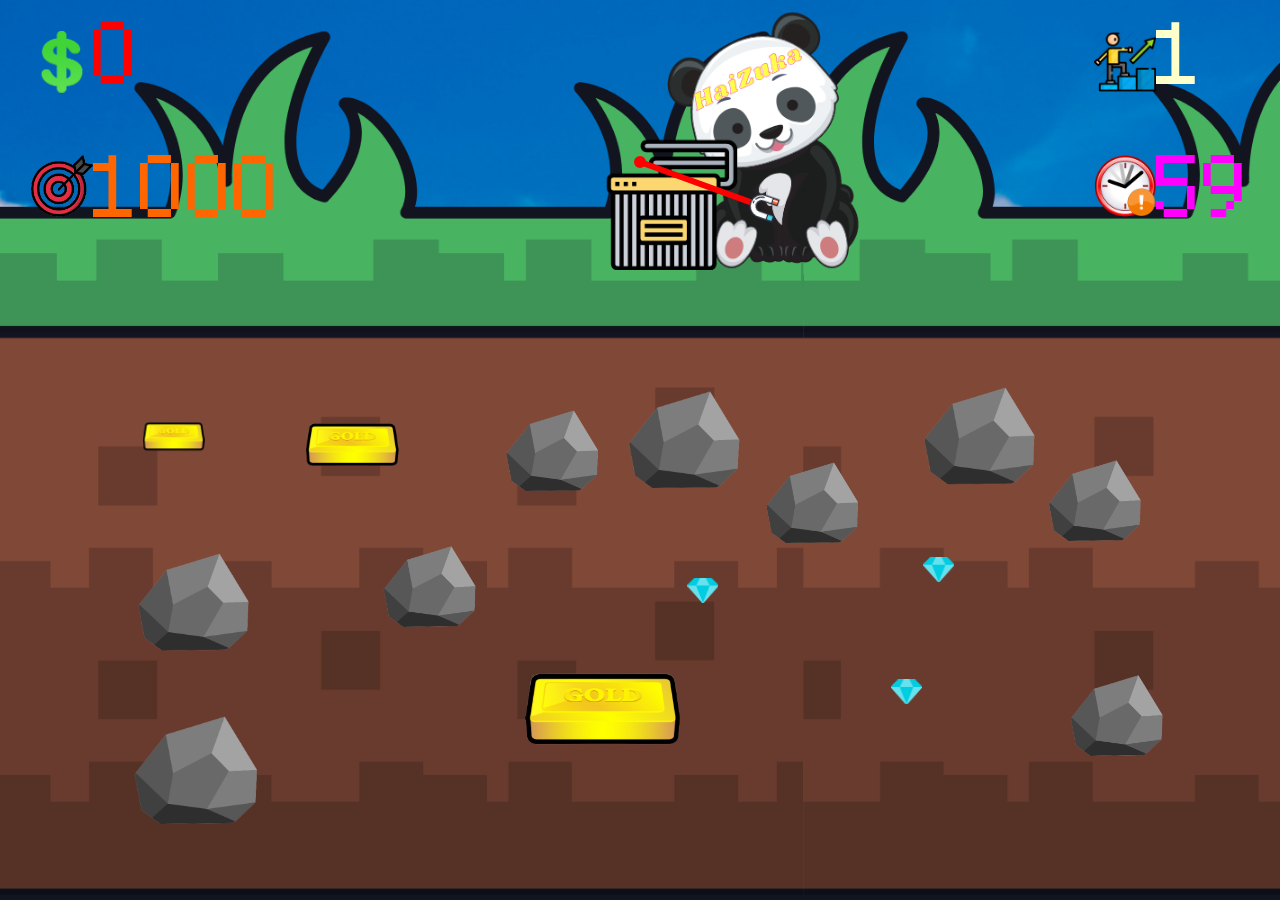
<file: gold-miner-game/index.html>
<!DOCTYPE html>
<html lang="en">
<head>
    <title>HaiZuka - Gold Miner Game</title>
    <link rel="stylesheet" href="css/style.css">
    <meta 
        name='viewport' 
        content='width=device-width, initial-scale=1.0, maximum-scale=1.0, user-scalable=0' 
    />
</head>
<body></body>
<script type="module" src="js/telegram.js"></script>
<script type="text/javascript" src="js/gold.js"></script>
<script type="text/javascript" src="js/game.js"></script>
</html>
</file>
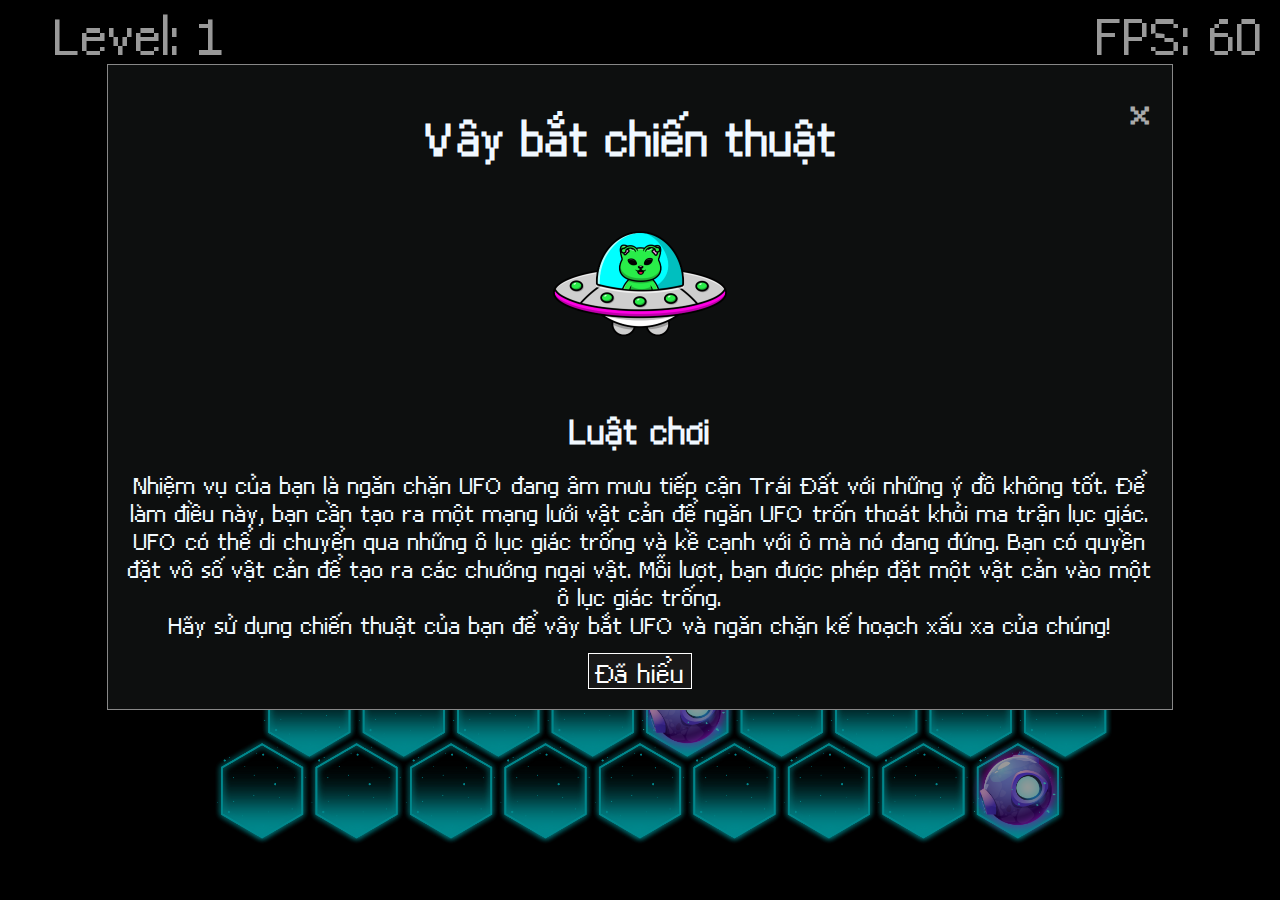
<file: strategic-enclosure-game/index.html>
<!DOCTYPE html>
<html lang="en">
  <head>
    <meta charset="UTF-8">
    <meta name="viewport" content="width=device-width, initial-scale=1.0">
    <link rel="icon" type="image/x-icon" href="./assets/icons/favicon.ico">
    <title>Strategic Enclosure game | HaiZuka</title>
    <link rel="stylesheet" href="./src/css/style.css">
    <link rel="stylesheet" href="./src/css/modal.css">
  </head>
  <body>
    <div id="myModal" class="modal">
      <div class="modal-content">
        <span class="close">&times;</span>
        <h1> Vây bắt chiến thuật</h1>
        <img src="./assets/images/ufo.png" alt srcset>
        <h2>Luật chơi</h2>
        <p>
          Nhiệm vụ của bạn là ngăn chặn UFO đang âm mưu tiếp cận Trái Đất với
          những ý đồ không tốt. Để làm điều này, bạn cần tạo ra một mạng lưới
          vật cản để ngăn UFO trốn thoát khỏi ma trận lục giác.<br>
          UFO có thể di chuyển qua những ô lục giác trống và kề cạnh với ô mà nó
          đang đứng. Bạn có quyền đặt vô số vật cản để tạo ra các chướng ngại
          vật. Mỗi lượt, bạn được phép đặt một vật cản vào một ô lục giác
          trống.<br>
          Hãy sử dụng chiến thuật của bạn để vây bắt UFO và ngăn chặn kế hoạch
          xấu xa của chúng!
        </p>
        <input type="button" id="input-close" value="Đã hiểu">
      </div>
    </div>

    <script src="./src/utils/modal.js"></script>

    <script src="./src/utils/utils.js"></script>
    <!-- <script src="./src/utils/devtools.js"></script> -->
    <script src="./src/model/item.js"></script>
    <script src="./src/model/hexagon.js"></script>
    <script src="./src/model/ufo.js"></script>
    <script src="./src/model/barrier.js"></script>
    <script src="./assets/levels/level.js"></script>
    <script src="./src/model/board.js"></script>
    <script src="./src/utils/fps.js"></script>
    <script src="./src/model/queue.js"></script>
    <script src="./src/utils/alogorithmBFS.js"></script>
    <script type="module" src="./src/model/telegram.js"></script>
    <script src="./src/model/game.js"></script>
  </body>
</html>
</file>
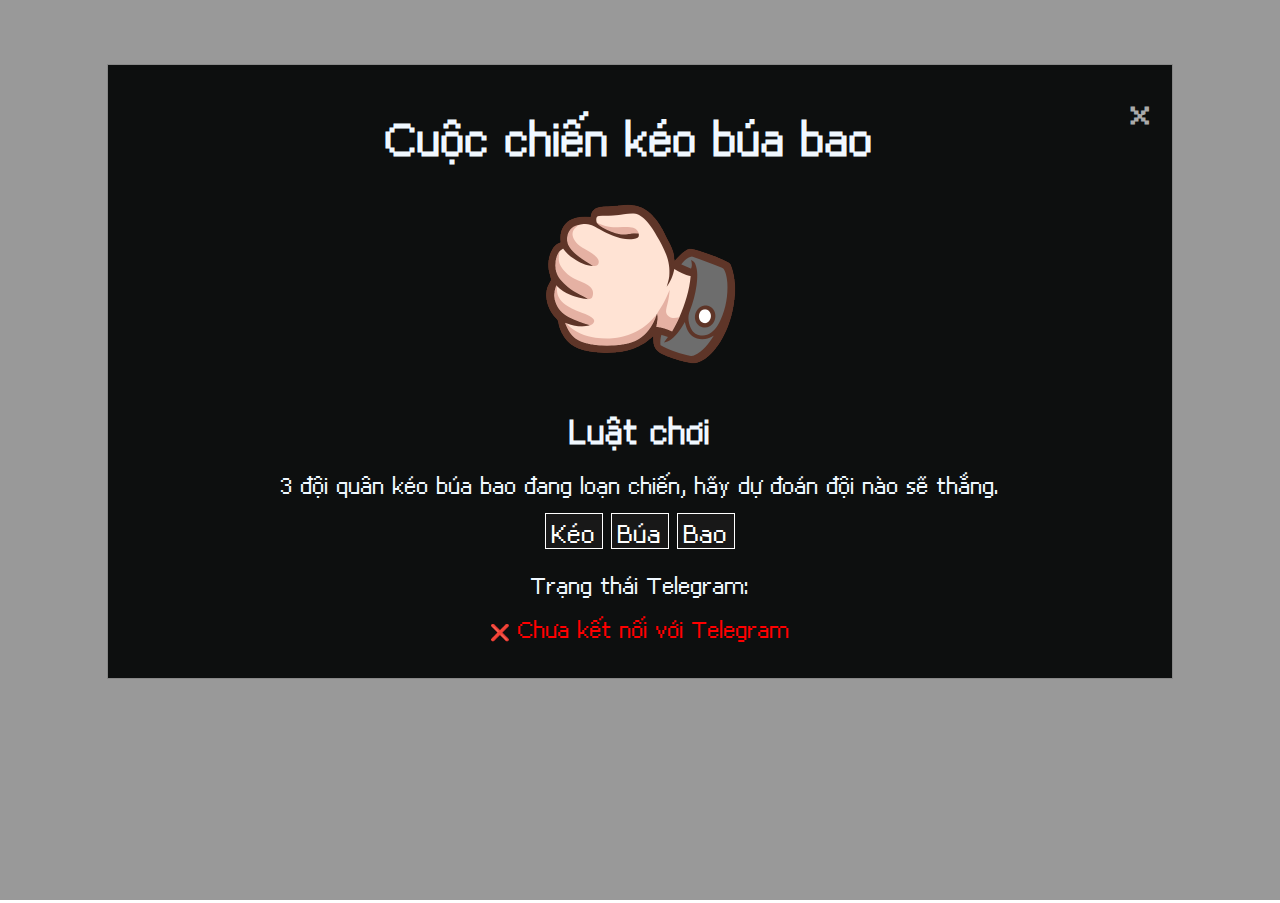
<file: time-killing-games/index.html>
<!DOCTYPE html>
<html lang="en">
  <head>
    <meta charset="UTF-8">
    <meta name="viewport" content="width=device-width, initial-scale=1.0">
    <link rel="icon" type="image/x-icon" href="./assets/icons/favicon.ico">
    <title>Time Killing games | HaiZuka</title>
    <link rel="stylesheet" href="./src/css/style.css">
    <link rel="stylesheet" href="./src/css/modal.css">
  </head>
  <body>
    <div id="myModal" class="modal">
      <div class="modal-content">
        <span class="close">&times;</span>
        <h1> Cuộc chiến kéo búa bao</h1>
        <img id="choice" src="./assets/images/1.png" alt srcset>
        <h2>Luật chơi</h2>
        <p>
          3 đội quân kéo búa bao đang loạn chiến, hãy dự đoán đội nào sẽ thắng.
        </p>
        <input type="button" id="keo" value="Kéo">
        <input type="button" id="bua" value="Búa">
        <input type="button" id="bao" value="Bao">
        <div style="margin-top: 20px;">
          <p>Trạng thái Telegram:</p>
          <p id="chatIdStatus" style="color: green;"></p>
        </div>
      </div>
    </div>
    <script src="./src/utils/modal.js" type="module"></script>
    <script src="./src/model/item.js" type="module"></script>
    <script src="./src/model/game.js" type="module"></script>
  </body>
</html>
</file>
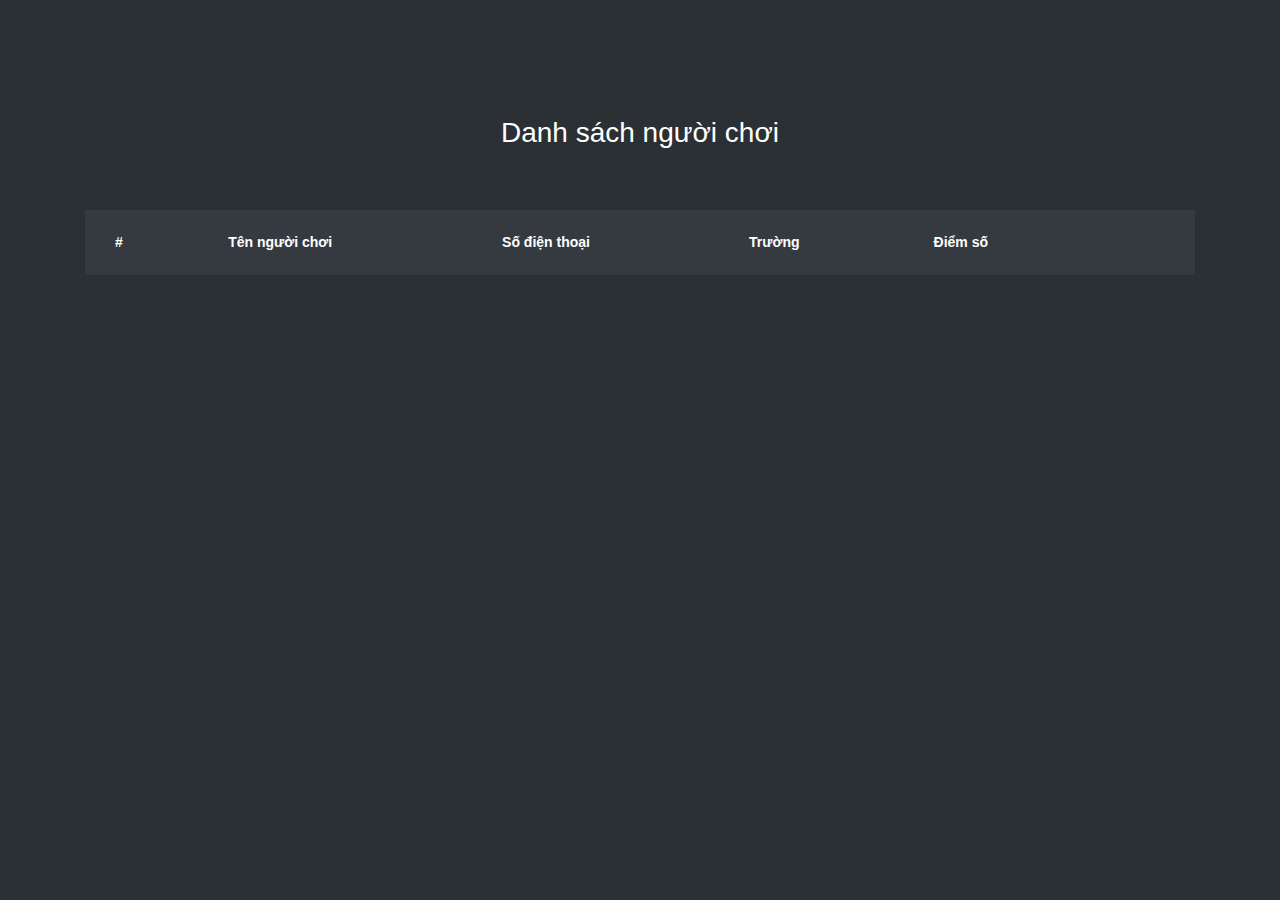
<file: pacman-game/highscore/old/index.html>
<!doctype html>
<html lang="en">

<head>
    <title>High Score - Catch bugs game | VKU - HaiZuka</title>
    <meta charset="utf-8">
    <meta name="viewport" content="width=device-width, initial-scale=1, shrink-to-fit=no">

    <link href='https://fonts.googleapis.com/css?family=Roboto:400,100,300,700' rel='stylesheet' type='text/css'>

    <link rel="stylesheet" href="https://stackpath.bootstrapcdn.com/font-awesome/4.7.0/css/font-awesome.min.css">

    <link rel="stylesheet" href="css/style.css">

</head>

<body>
    <section class="ftco-section">
        <div class="container">
            <div class="row justify-content-center">
                <div class="col-md-6 text-center mb-5">
                    <h2 class="heading-section">Danh sách người chơi</h2>
                </div>
            </div>
            <div class="row">
                <div class="col-md-12">
                    <div class="table-wrap">
                        <table class="table table-bordered table-dark table-hover" id="playerTable">
                            <thead>
                                <tr>
                                    <th>#</th>
                                    <th>Tên người chơi</th>
                                    <th>Số điện thoại</th>
                                    <th>Trường</th>
                                    <th>Điểm số</th>
                                    <th></th>
                                </tr>
                            </thead>
                            <tbody>

                            </tbody>
                        </table>
                    </div>
                </div>
            </div>
        </div>
    </section>

    <script>
        window.onload = function() {
            displayPlayers();
        };

        function displayPlayers() {
            // Xóa tất cả các hàng trừ tiêu đề

            var players = JSON.parse(localStorage.getItem("players")) || []; // lấy danh sách người chơi từ localStorage hoặc tạo mới nếu chưa có

            var playerTable = document.getElementById("playerTable");

            while (playerTable.rows.length > 1) {
                playerTable.deleteRow(-1);
            }

            // Sắp xếp danh sách người chơi theo điểm số
            players.sort(function(a, b) {
                return b.score - a.score;
            });

            for (var i = 0; i < players.length; i++) {
                var row = playerTable.insertRow(-1);
                var idCells = row.insertCell(0);
                var nameCell = row.insertCell(1);
                var phonenumber = row.insertCell(2);
                var schoolCell = row.insertCell(3);
                var scoreCell = row.insertCell(4);
                var deleteCell = row.insertCell(5);

                idCells.innerHTML = i + 1;
                nameCell.innerHTML = players[i].name;
                let phonenumberValue = players[i].phonenumber;
                let phonenumberHiden = phonenumberValue.substring(0, 4) + "***" + phonenumberValue.substring(7);
                phonenumber.innerHTML = phonenumberHiden;
                scoreCell.innerHTML = players[i].score;
                schoolCell.innerHTML = players[i].school;
                deleteCell.innerHTML = '<button onclick="deletePlayer(' + i + ')">Xoá</button>';
            }
        }


        function deletePlayer(index) {
            var players = JSON.parse(localStorage.getItem("players")) || [];
            // confim delete
            let phonenumberValue = players[index].phonenumber;
            let phonenumberHiden = phonenumberValue.substring(0, 4) + "***" + phonenumberValue.substring(7);
            let name = players[index].name;
            var confirmDelete = confirm("Bạn có chắc chắn muốn xoá người chơi " + name + ", số điện thoại: " + phonenumberHiden + " không?");
            if (confirmDelete) {
                // xóa người chơi

                players.splice(index, 1);
                localStorage.setItem("players", JSON.stringify(players));
                console.log(players);
            }
            displayPlayers();
        }
    </script>

    <script src="js/jquery.min.js"></script>
    <script src="js/popper.js"></script>
    <script src="js/bootstrap.min.js"></script>
    <script src="js/main.js"></script>

</body>

</html>
</file>
<file: gold-miner-game/css/style.css>
@font-face {
    font-family: 'NVNPixelFJVerdana8pt';
    src: url('../assets/fonts/NVN\ PixelFJVerdana8pt.ttf') format('truetype');
    font-weight: normal;
    font-style: normal;
}

body{
    background-color: white;
    margin: 0px;
    text-align: center;
}

html, body {
    margin: 0;
    height: 100%;
    overflow: hidden
}

html {
    scrollbar-width: none;
    -ms-overflow-style: none; 
}

html { overflow-y: hidden; }
</file>
<file: strategic-enclosure-game/src/css/style.css>
@font-face {
    font-family: 'NVNPixelFJVerdana8pt';
    src: url('../../assets/fonts/NVN\ PixelFJVerdana8pt.ttf') format('truetype');
    font-weight: normal;
    font-style: normal;
}

body{
    background-size: cover;
    font-family: NVNPixelFJVerdana8pt;
}

body{
    background-color: white;
    margin: 0px;
    text-align: center;
}

html, body {
    margin: 0;
    height: 100%;
    overflow: hidden
}

html {
    scrollbar-width: none;
    -ms-overflow-style: none; 
}

html { overflow-y: hidden; }
</file>
<file: strategic-enclosure-game/src/css/modal.css>
.modal {
  display: none;
  position: fixed;
  z-index: 1;
  left: 0;
  top: 0; /* Hiển thị modal từ phía lề trên của màn hình */
  width: 100%;
  height: calc(100%);
  overflow: auto;
  background-color: rgba(0, 0, 0, 0.4);
}


input[type="button"] {
  font-family: NVNPixelFJVerdana8pt;
  font-size: large;
  background-color: #181818;
  border: 1px solid #fff;
  color: #fff;
}

input[type="button"]:hover {
  background-color: #ffffff;
  color: #000000;
}

/* Modal Content/Box */
.modal-content {
  background-color: #0d0f0f;
  margin: 15% auto;
  /* 15% from the top and centered */
  padding: 20px;
  border: 1px solid #888;
  color: aliceblue;
  width: 80%;
  /* Could be more or less, depending on screen size */
}

@media (min-width: 768px) {
  .modal-content {
    margin: 5% auto;
  }
}

/* The Close Button */
.close {
  color: #aaa;
  float: right;
  font-size: 28px;
  font-weight: bold;
}

.close:hover,
.close:focus {
  color: black;
  text-decoration: none;
  cursor: pointer;
}

.center {
  display: flex;
  justify-content: center;
  align-items: center;
  margin-bottom: 10px;
}

table {
  width: 50%;
  border-collapse: collapse;
}

@media (max-width: 768px) {
  table {
    width: 100%;
  }
}

td {
  border: 1px solid #fff;
  padding: 10px;
}
</file>
<file: time-killing-games/src/css/style.css>
@font-face {
    font-family: 'NVNPixelFJVerdana8pt';
    src: url('../../assets/fonts/NVN\ PixelFJVerdana8pt.ttf') format('truetype');
    font-weight: normal;
    font-style: normal;
}

body{
    background-size: cover;
    font-family: NVNPixelFJVerdana8pt;
}

body{
    background-color: white;
    margin: 0px;
    text-align: center;
}

html, body {
    margin: 0;
    height: 100%;
    overflow: hidden
}

html {
    scrollbar-width: none;
    -ms-overflow-style: none; 
}

html { overflow-y: hidden; }
</file>
<file: time-killing-games/src/css/modal.css>
.modal {
  display: none;
  position: fixed;
  z-index: 1;
  left: 0;
  top: 0; /* Hiển thị modal từ phía lề trên của màn hình */
  width: 100%;
  height: calc(100%);
  overflow: auto;
  background-color: rgba(0, 0, 0, 0.4);
}


input[type="button"] {
  font-family: NVNPixelFJVerdana8pt;
  font-size: large;
  background-color: #181818;
  border: 1px solid #fff;
  color: #fff;
}

input[type="button"]:hover {
  background-color: #ffffff;
  color: #000000;
}

/* Modal Content/Box */
.modal-content {
  background-color: #0d0f0f;
  margin: 15% auto;
  /* 15% from the top and centered */
  padding: 20px;
  border: 1px solid #888;
  color: aliceblue;
  width: 80%;
  /* Could be more or less, depending on screen size */
}

@media (min-width: 768px) {
  .modal-content {
    margin: 5% auto;
  }
}

/* The Close Button */
.close {
  color: #aaa;
  float: right;
  font-size: 28px;
  font-weight: bold;
}

.close:hover,
.close:focus {
  color: black;
  text-decoration: none;
  cursor: pointer;
}

.center {
  display: flex;
  justify-content: center;
  align-items: center;
  margin-bottom: 10px;
}

table {
  width: 50%;
  border-collapse: collapse;
}

@media (max-width: 768px) {
  table {
    width: 100%;
  }
}

td {
  border: 1px solid #fff;
  padding: 10px;
}
</file>
